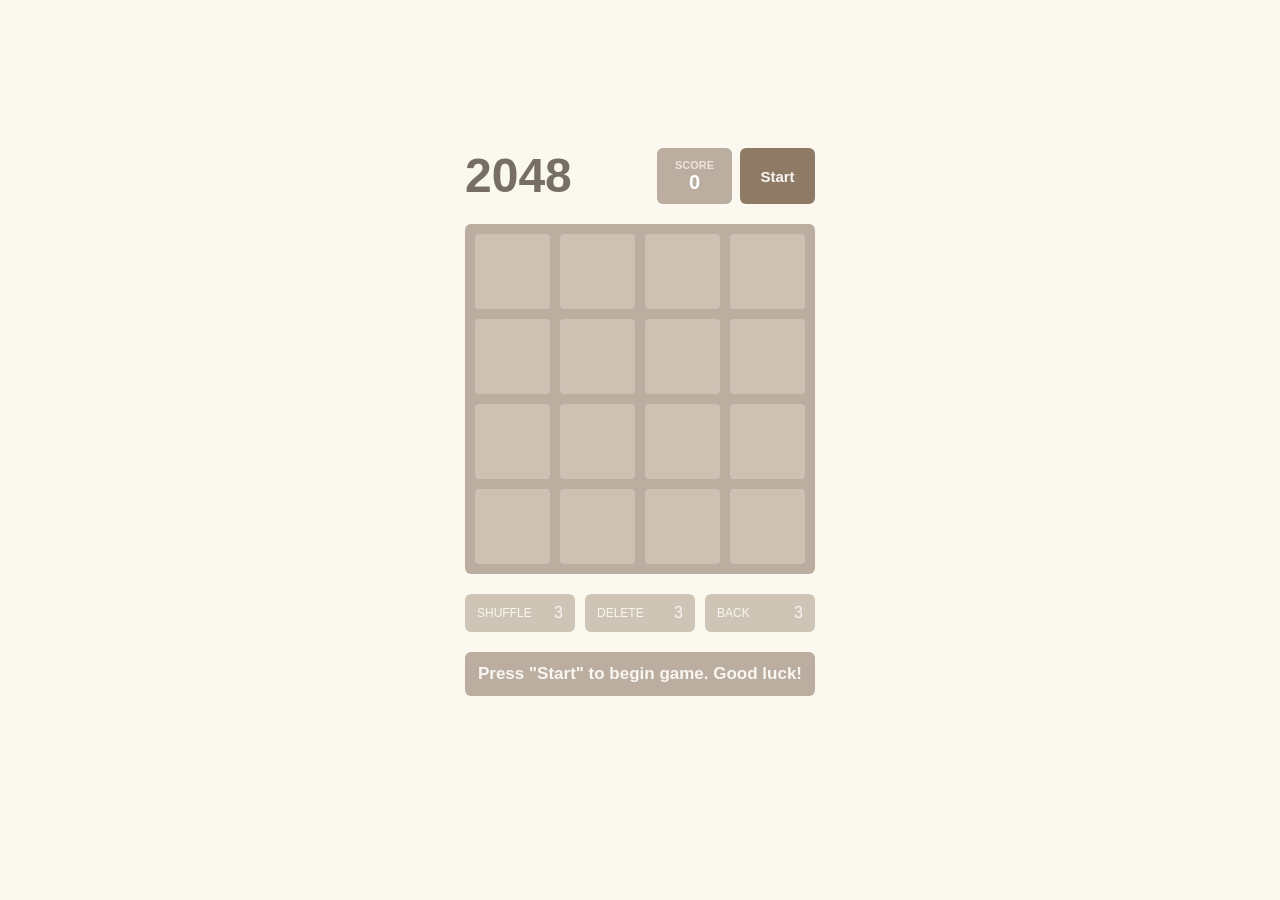
<file: index.html>
<!doctype html><html lang="en"><head><meta charset="utf-8"><meta name="viewport" content="width=device-width, initial-scale=1.0"><title>2048</title><link rel="stylesheet" href="index.73b59d6b.css"></head><body> <div class="container"> <div class="game-header"> <h1>2048</h1> <div class="controls"> <p class="info"> Score <span class="game-score">0</span> </p> <button class="button start">Start</button> </div> </div> <div class="board"> <table class="game-field"> <tbody> <tr class="field-row"> <td class="field-cell"></td> <td class="field-cell"></td> <td class="field-cell"></td> <td class="field-cell"></td> </tr> <tr class="field-row"> <td class="field-cell"></td> <td class="field-cell"></td> <td class="field-cell"></td> <td class="field-cell"></td> </tr> <tr class="field-row"> <td class="field-cell"></td> <td class="field-cell"></td> <td class="field-cell"></td> <td class="field-cell"></td> </tr> <tr class="field-row"> <td class="field-cell"></td> <td class="field-cell"></td> <td class="field-cell"></td> <td class="field-cell"></td> </tr> </tbody> </table> <div class="tiles"></div> </div> <div class="abilities"> <button class="ability" data-ability="shuffle" type="button" disabled> <span class="ability__name">Shuffle</span> <span class="ability__charges">3</span> </button> <button class="ability" data-ability="delete" type="button" disabled> <span class="ability__name">Delete</span> <span class="ability__charges">3</span> </button> <button class="ability" data-ability="undo" type="button" disabled> <span class="ability__name">Back</span> <span class="ability__charges">3</span> </button> </div> <div class="message-container"> <p class="hidden message message-lose">You lose! Restart the game?</p> <p class="hidden message message-win">Winner! Congrats! You did it!</p> <p class="message message-start"> Press "Start" to begin game. Good luck! </p> </div> </div> <script type="module" src="index.44c9beb2.js"></script><script src="index.8a00da71.js" nomodule defer></script> </body></html>
</file>
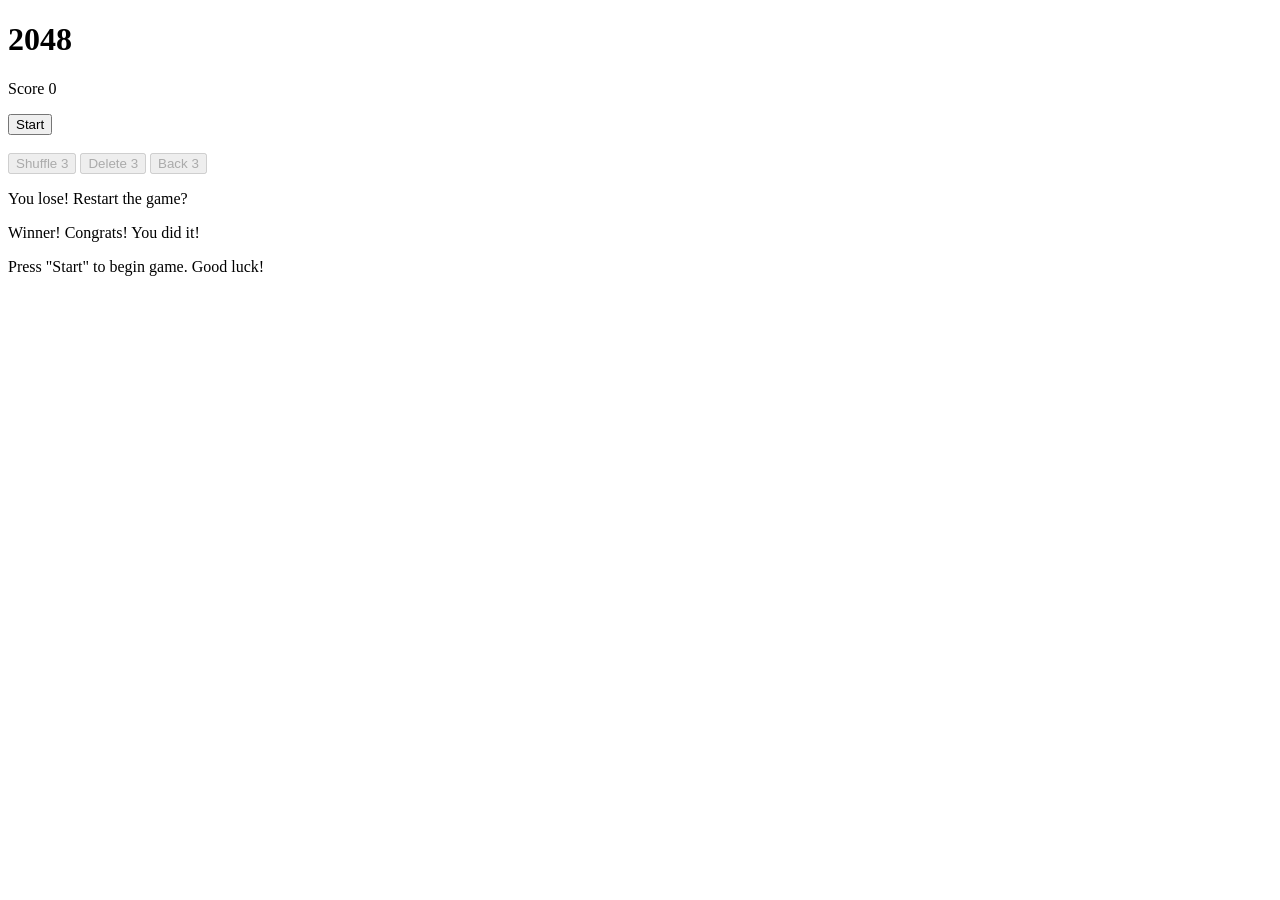
<file: src/index.html>
<!doctype html>
<html lang="en">
  <head>
    <meta charset="UTF-8" />
    <meta
      name="viewport"
      content="width=device-width, initial-scale=1.0"
    />
    <title>2048</title>
    <link
      rel="stylesheet"
      href="./styles/main.scss"
    />
  </head>
  <body>
    <div class="container">
      <div class="game-header">
        <h1>2048</h1>
        <div class="controls">
          <p class="info">
            Score
            <span class="game-score">0</span>
          </p>
          <button class="button start">Start</button>
        </div>
      </div>

      <div class="board">
        <table class="game-field">
          <tbody>
            <tr class="field-row">
              <td class="field-cell"></td>
              <td class="field-cell"></td>
              <td class="field-cell"></td>
              <td class="field-cell"></td>
            </tr>

            <tr class="field-row">
              <td class="field-cell"></td>
              <td class="field-cell"></td>
              <td class="field-cell"></td>
              <td class="field-cell"></td>
            </tr>

            <tr class="field-row">
              <td class="field-cell"></td>
              <td class="field-cell"></td>
              <td class="field-cell"></td>
              <td class="field-cell"></td>
            </tr>

            <tr class="field-row">
              <td class="field-cell"></td>
              <td class="field-cell"></td>
              <td class="field-cell"></td>
              <td class="field-cell"></td>
            </tr>
          </tbody>
        </table>
        <div class="tiles"></div>
      </div>

      <div class="abilities">
        <button
          class="ability"
          data-ability="shuffle"
          type="button"
          disabled
        >
          <span class="ability__name">Shuffle</span>
          <span class="ability__charges">3</span>
        </button>
        <button
          class="ability"
          data-ability="delete"
          type="button"
          disabled
        >
          <span class="ability__name">Delete</span>
          <span class="ability__charges">3</span>
        </button>
        <button
          class="ability"
          data-ability="undo"
          type="button"
          disabled
        >
          <span class="ability__name">Back</span>
          <span class="ability__charges">3</span>
        </button>
      </div>

      <div class="message-container">
        <p class="message message-lose hidden">You lose! Restart the game?</p>
        <p class="message message-win hidden">Winner! Congrats! You did it!</p>
        <p class="message message-start">
          Press "Start" to begin game. Good luck!
        </p>
      </div>
    </div>
    <script type="module" src="scripts/main.js"></script>
  </body>
</html>
</file>
<file: index.73b59d6b.css>
@keyframes appear{0%{transform:scale(0)}to{transform:scale(1)}}@keyframes merge{50%{transform:scale(1.15)}}@keyframes shake{25%{transform:translate(-5px)}75%{transform:translate(5px)}}@keyframes remove{to{opacity:0;transform:scale(0)}}@keyframes shuffle{50%{transform:rotate(180deg)scale(.6)}to{transform:rotate(360deg)}}@keyframes bump{50%{transform:scale(1.25)}}*{box-sizing:border-box}body{color:#776e65;background:#faf8ef;-ms-flex-pack:center;justify-content:center;-ms-flex-align:center;align-items:center;min-height:100vh;margin:0;font-family:Segoe UI,Roboto,sans-serif;font-size:24px;font-weight:900;display:-ms-flexbox;display:flex}.container{-ms-flex-direction:column;flex-direction:column;-ms-flex-align:center;align-items:center;width:350px;padding:20px 0;display:-ms-flexbox;display:flex}.game-header{-ms-flex-pack:justify;justify-content:space-between;-ms-flex-align:center;align-items:center;width:100%;margin-bottom:20px;display:-ms-flexbox;display:flex}h1{color:#776e65;margin:0;font-size:48px;line-height:1}.controls{gap:8px;display:-ms-flexbox;display:flex}.info{color:#eee4da;text-transform:uppercase;background:#bbada0;border-radius:6px;-ms-flex-direction:column;flex-direction:column;-ms-flex-pack:center;justify-content:center;-ms-flex-align:center;align-items:center;width:75px;height:56px;margin:0;font-size:11px;display:-ms-flexbox;display:flex}.game-score{color:#fff;font-size:20px}.game-score.bump{animation:.25s bump}.button{color:#f9f6f2;cursor:pointer;background:#8f7a66;border:none;border-radius:6px;width:75px;height:56px;font-family:inherit;font-size:15px;font-weight:700;transition:background .2s}.button:hover{background:#9f8a76}.board{position:relative}.board.shake{animation:.25s shake}.game-field{border-spacing:10px;background:#bbada0;border-radius:6px}.field-cell{background:#cdc1b4;border-radius:4px;width:75px;height:75px}.tiles{pointer-events:none;position:absolute;top:0;bottom:0;left:0;right:0}.tile{transform:translate(calc(10px + var(--col)*85px),calc(10px + var(--row)*85px));width:75px;height:75px;transition:transform .12s ease-in-out;position:absolute;top:0;left:0}.tile__inner{color:#f9f6f2;-webkit-user-select:none;-ms-user-select:none;user-select:none;border-radius:4px;-ms-flex-pack:center;justify-content:center;-ms-flex-align:center;align-items:center;width:100%;height:100%;font-size:30px;display:-ms-flexbox;display:flex}.tile--2 .tile__inner{background:#eee4da}.tile--4 .tile__inner{background:#ede0c8}.tile--8 .tile__inner{background:#f2b179}.tile--16 .tile__inner{background:#f59563}.tile--32 .tile__inner{background:#f67c5f}.tile--64 .tile__inner{background:#f65e3b}.tile--128 .tile__inner{background:#edcf72}.tile--256 .tile__inner{background:#edcc61}.tile--512 .tile__inner{background:#edc850}.tile--1024 .tile__inner{background:#edc53f}.tile--2048 .tile__inner{background:#edc22e}.tile--2 .tile__inner,.tile--4 .tile__inner{color:#776e65}.tile--128 .tile__inner,.tile--256 .tile__inner,.tile--512 .tile__inner{font-size:26px}.tile--1024 .tile__inner,.tile--2048 .tile__inner{font-size:21px}.tile--new .tile__inner{animation:.2s appear}.tile--merged .tile__inner{animation:.2s merge}.tile--shuffled .tile__inner{animation:.45s shuffle}.tile--removed .tile__inner{animation:.3s forwards remove}.board.deleting .tile:not(.tile--removed){cursor:pointer;pointer-events:auto}.board.deleting .tile:not(.tile--removed) .tile__inner{outline-offset:-4px;outline:3px dashed #f65e3b}.abilities{gap:10px;width:100%;margin-top:20px;display:-ms-flexbox;display:flex}.ability{color:#f9f6f2;cursor:pointer;background:#8f7a66;border:none;border-radius:6px;-ms-flex:1;flex:1;-ms-flex-pack:justify;justify-content:space-between;-ms-flex-align:center;align-items:center;padding:10px 12px;font-family:inherit;transition:background .2s;display:-ms-flexbox;display:flex}.ability:disabled{cursor:not-allowed;opacity:.4}.ability:hover:not(:disabled){background:#9f8a76}.ability.active{background:#f65e3b}.ability__name{text-transform:uppercase;font-size:12px}.ability__charges{font-size:16px}.message-container{width:100%;height:100px;margin-top:20px}.message{color:#f9f6f2;text-align:center;background:#bbada0;border-radius:6px;width:100%;margin:0;padding:12px;font-size:17px}.message-win{background:#edc22e}.message-lose{background:#f65e3b}.hidden{display:none}
/*# sourceMappingURL=index.73b59d6b.css.map */
</file>
